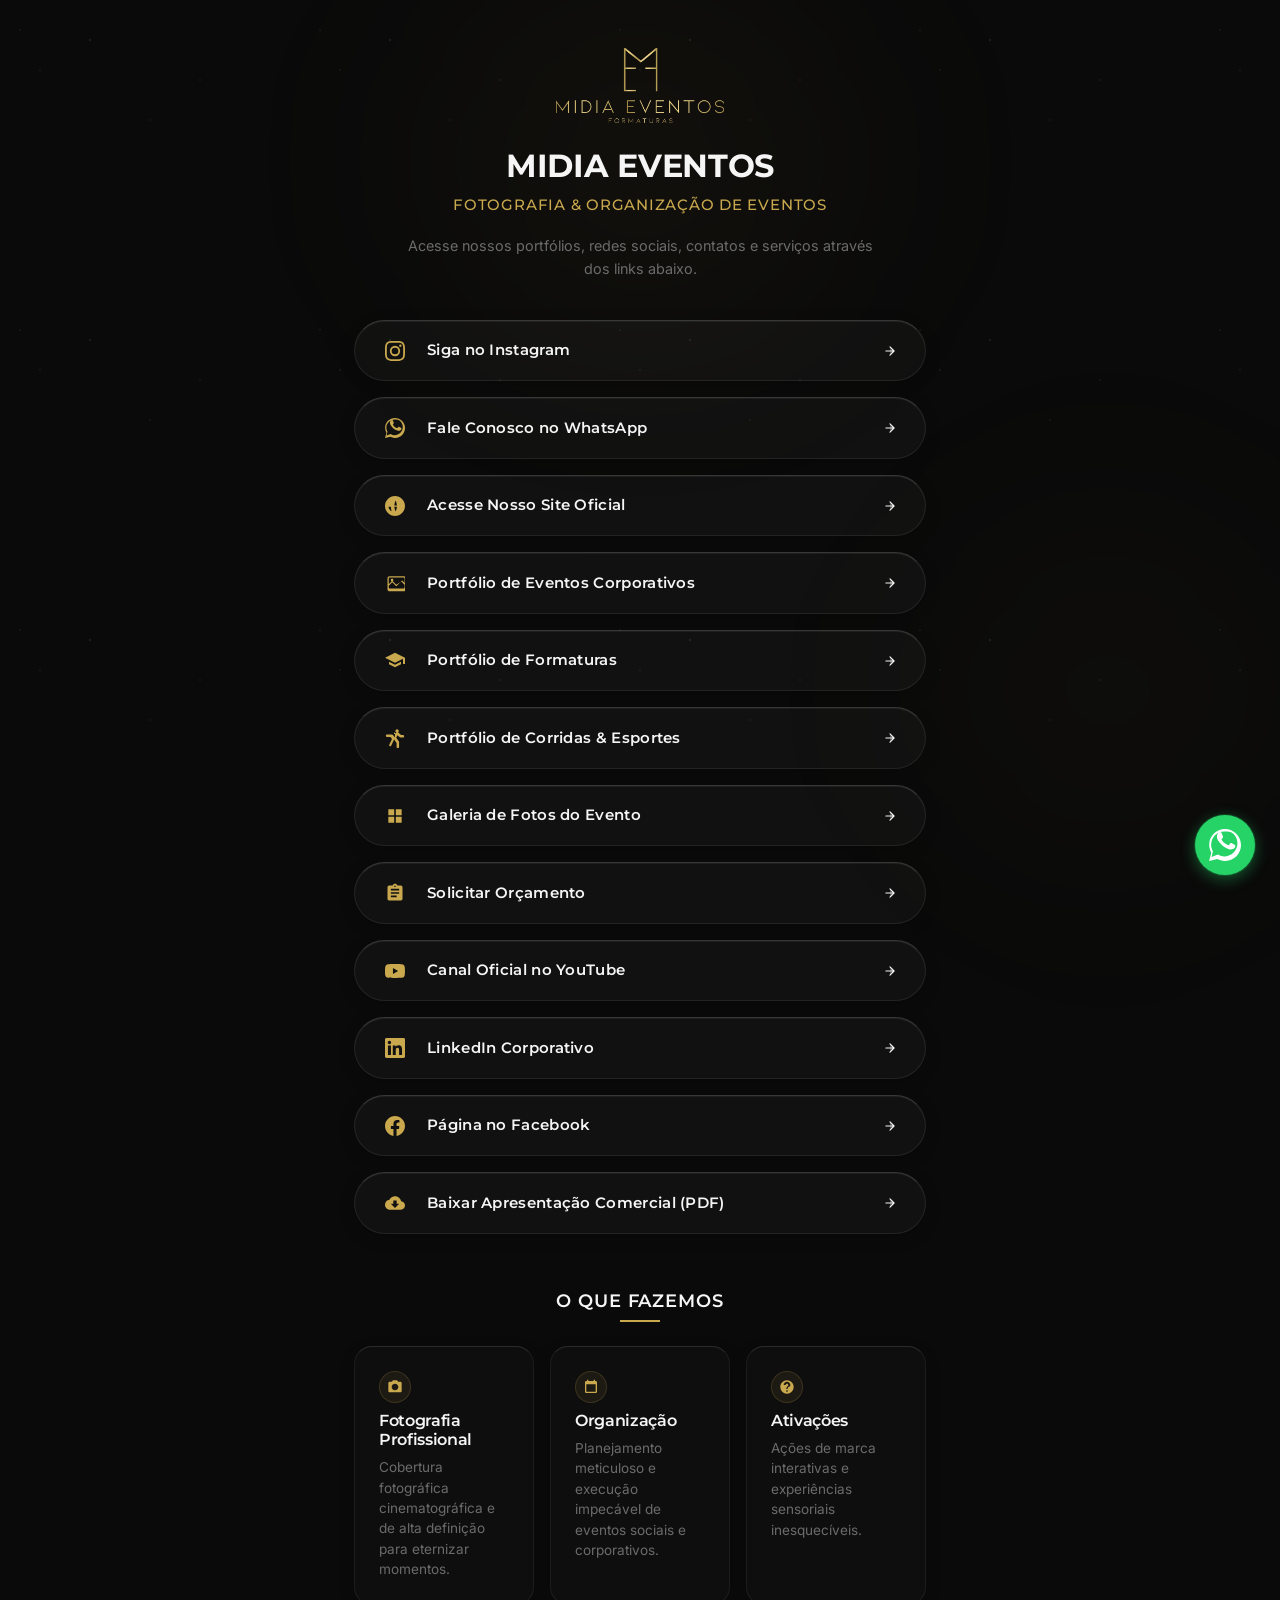
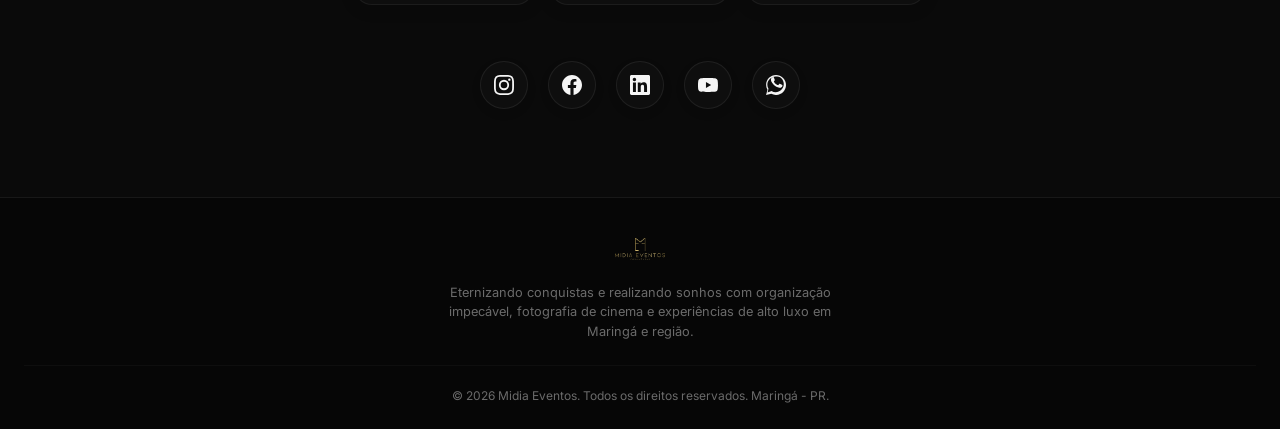
<file: links.html>
<!DOCTYPE html>
<html lang="pt-BR">
<head>
    <meta charset="UTF-8">
    <meta name="viewport" content="width=device-width, initial-scale=1.0">
    
    <!-- SEO Meta Tags -->
    <title>Links | Midia Eventos</title>
    <meta name="description" content="Acesse todos os canais oficiais, portfólios e formas de contato da Midia Eventos.">
    <meta name="keywords" content="formaturas Maringá, fotografia formaturas, eventos Maringá, links Midia Eventos">
    <meta name="robots" content="index, follow">
    
    <!-- Open Graph (Compartilhamento) -->
    <meta property="og:title" content="Links | Midia Eventos">
    <meta property="og:description" content="Acesse todos os canais oficiais, portfólios e formas de contato da Midia Eventos.">
    <meta property="og:image" content="./Assets/Logo/Logotipo.png">
    <meta property="og:type" content="website">
    
    <!-- Favicon -->
    <link rel="icon" type="image/png" href="./Assets/Logo/Logotipo.png">
    
    <!-- Folha de Estilos Globais -->
    <link rel="stylesheet" href="style.css">

    <!-- Estilos específicos da página de Links -->
    <style>
        /* Ajuste do layout geral da página */
        body {
            display: flex;
            flex-direction: column;
            min-height: 100vh;
            justify-content: space-between;
        }

        .links-wrapper {
            width: 100%;
            max-width: 620px;
            margin: 0 auto;
            padding: 3rem 1.5rem;
            text-align: center;
            z-index: 10;
        }

        /* ----------------------------------------------------------
           HERO SECTION
        ---------------------------------------------------------- */
        .links-hero {
            display: flex;
            flex-direction: column;
            align-items: center;
            margin-bottom: 2.5rem;
            animation: fadeInUpBlur 1s cubic-bezier(0.2, 0.8, 0.2, 1) forwards;
        }

        .avatar-container {
            position: relative;
            width: 200px;
            height: 75px;
            margin-bottom: 1.5rem;
            display: flex;
            align-items: center;
            justify-content: center;
        }

        .avatar-img {
            max-width: 100%;
            max-height: 100%;
            object-fit: contain;
        }

        .links-title {
            font-family: var(--font-heading);
            font-size: 2rem;
            font-weight: 700;
            color: var(--color-text-primary);
            text-transform: uppercase;
            letter-spacing: -0.01em;
            margin-bottom: 0.5rem;
        }

        .links-subtitle {
            font-family: var(--font-heading);
            font-size: 0.95rem;
            font-weight: 500;
            color: var(--color-accent);
            letter-spacing: 0.05em;
            text-transform: uppercase;
            margin-bottom: 1rem;
        }

        .links-description {
            font-size: 0.9rem;
            color: var(--color-text-secondary);
            line-height: 1.6;
            max-width: 480px;
        }

        /* ----------------------------------------------------------
           BOTÕES DOS LINKS
        ---------------------------------------------------------- */
        .links-list {
            display: flex;
            flex-direction: column;
            gap: 1rem;
            margin-bottom: 3.5rem;
        }

        .link-card {
            display: flex;
            align-items: center;
            justify-content: flex-start;
            padding: 1.1rem 1.75rem;
            background: rgba(255, 255, 255, 0.03);
            border: 1px solid rgba(255, 255, 255, 0.08);
            border-top-color: rgba(255, 255, 255, 0.16);
            border-radius: 100px;
            color: var(--color-text-primary);
            text-decoration: none;
            font-family: var(--font-heading);
            font-size: 0.95rem;
            font-weight: 600;
            letter-spacing: 0.02em;
            transition: all 0.3s cubic-bezier(0.25, 0.8, 0.25, 1);
            box-shadow: 0 4px 16px rgba(0, 0, 0, 0.2), inset 0 1px 0 rgba(255, 255, 255, 0.05);
            position: relative;
            overflow: hidden;
        }

        .link-card::before {
            content: '';
            position: absolute;
            top: 0;
            left: -150%;
            width: 50%;
            height: 100%;
            background: linear-gradient(
                to right,
                rgba(255, 255, 255, 0) 0%,
                rgba(255, 255, 255, 0.15) 50%,
                rgba(255, 255, 255, 0) 100%
            );
            transform: skewX(-25deg);
            transition: 0.8s;
        }

        .link-card:hover::before {
            left: 150%;
        }

        .link-card:hover {
            background: rgba(201, 168, 78, 0.1);
            border-color: rgba(201, 168, 78, 0.4);
            border-top-color: rgba(201, 168, 78, 0.6);
            color: var(--color-accent);
            transform: translateY(-3px);
            box-shadow: 0 8px 24px rgba(201, 168, 78, 0.12), inset 0 1px 0 rgba(255, 255, 255, 0.08);
        }

        .link-icon-wrapper {
            display: flex;
            align-items: center;
            justify-content: center;
            width: 24px;
            height: 24px;
            margin-right: 1.25rem;
            color: var(--color-accent);
            transition: transform 0.3s ease;
        }

        .link-card:hover .link-icon-wrapper {
            transform: scale(1.15);
        }

        .link-icon {
            width: 20px;
            height: 20px;
            fill: currentColor;
        }

        .link-text {
            flex-grow: 1;
            text-align: left;
        }

        .link-arrow {
            width: 14px;
            height: 14px;
            fill: rgba(255, 255, 255, 0.25);
            transition: all 0.3s ease;
        }

        .link-card:hover .link-arrow {
            fill: var(--color-accent);
            transform: translateX(3px);
        }

        /* ----------------------------------------------------------
           SEÇÃO DE DESTAQUES
        ---------------------------------------------------------- */
        .highlights-section {
            margin-bottom: 3.5rem;
            text-align: left;
        }

        .highlights-title {
            font-family: var(--font-heading);
            font-size: 1.15rem;
            font-weight: 600;
            color: var(--color-text-primary);
            text-transform: uppercase;
            letter-spacing: 0.05em;
            margin-bottom: 1.5rem;
            text-align: center;
            position: relative;
        }

        .highlights-title::after {
            content: '';
            display: block;
            width: 40px;
            height: 2px;
            background-color: var(--color-accent);
            margin: 0.5rem auto 0 auto;
        }

        .highlights-grid {
            display: grid;
            grid-template-columns: 1fr;
            gap: 1.25rem;
        }

        .highlight-card {
            background: rgba(255, 255, 255, 0.02);
            border: 1px solid rgba(255, 255, 255, 0.06);
            border-top-color: rgba(255, 255, 255, 0.12);
            border-radius: 18px;
            padding: 1.5rem;
            transition: all 0.3s ease;
            box-shadow: 0 4px 15px rgba(0,0,0,0.15);
        }

        .highlight-card:hover {
            background: rgba(255, 255, 255, 0.04);
            border-color: rgba(201, 168, 78, 0.2);
            transform: translateY(-2px);
        }

        .highlight-header {
            display: flex;
            align-items: center;
            gap: 0.75rem;
            margin-bottom: 0.5rem;
        }

        .highlight-icon-circle {
            width: 32px;
            height: 32px;
            border-radius: 50%;
            background: rgba(201, 168, 78, 0.08);
            border: 1px solid rgba(201, 168, 78, 0.18);
            display: flex;
            align-items: center;
            justify-content: center;
            color: var(--color-accent);
        }

        .highlight-icon {
            width: 16px;
            height: 16px;
            fill: currentColor;
        }

        .highlight-card-title {
            font-family: var(--font-heading);
            font-size: 1rem;
            font-weight: 600;
            color: var(--color-text-primary);
        }

        .highlight-desc {
            font-size: 0.85rem;
            color: var(--color-text-secondary);
            line-height: 1.5;
            padding-left: 2.5rem;
        }

        /* ----------------------------------------------------------
           SEÇÃO DE REDES SOCIAIS
        ---------------------------------------------------------- */
        .social-section {
            display: flex;
            justify-content: center;
            gap: 1.25rem;
            margin-bottom: 2.5rem;
        }

        .social-btn {
            display: flex;
            align-items: center;
            justify-content: center;
            width: 48px;
            height: 48px;
            border-radius: 50%;
            background: rgba(255, 255, 255, 0.02);
            border: 1px solid rgba(255, 255, 255, 0.07);
            color: var(--color-text-primary);
            transition: all 0.3s ease;
            box-shadow: 0 4px 10px rgba(0,0,0,0.1);
        }

        .social-btn:hover {
            background: rgba(201, 168, 78, 0.15);
            border-color: var(--color-accent);
            color: var(--color-accent);
            transform: translateY(-3px);
            box-shadow: 0 6px 15px rgba(201, 168, 78, 0.2);
        }

        .social-btn .social-icon {
            width: 20px;
            height: 20px;
            fill: currentColor;
        }

        /* ----------------------------------------------------------
           RODAPÉ SIMPLIFICADO
        ---------------------------------------------------------- */
        .links-footer {
            width: 100%;
            background: rgba(6, 6, 6, 0.85);
            border-top: 1px solid rgba(255, 255, 255, 0.07);
            padding: 2.5rem 1.5rem 1.5rem 1.5rem;
            text-align: center;
            z-index: 10;
        }

        .footer-logo {
            height: 22px;
            margin-bottom: 1rem;
        }

        .footer-text {
            font-size: 0.8rem;
            color: var(--color-text-secondary);
            max-width: 400px;
            margin: 0 auto 1.5rem auto;
            line-height: 1.5;
        }

        .footer-copyright {
            font-size: 0.75rem;
            color: var(--color-text-secondary);
            border-top: 1px solid rgba(255, 255, 255, 0.03);
            padding-top: 1.25rem;
        }

        /* ----------------------------------------------------------
           RESPONSIVIDADE E RETOQUES
        ---------------------------------------------------------- */
        @media (min-width: 480px) {
            .highlights-grid {
                grid-template-columns: repeat(3, 1fr);
                gap: 1rem;
            }

            .highlight-desc {
                padding-left: 0;
                margin-top: 0.5rem;
            }
            
            .highlight-header {
                flex-direction: column;
                align-items: flex-start;
                gap: 0.5rem;
            }
        }

        /* ----------------------------------------------------------
           SISTEMA DE ANIMAÇÃO DE ENTRADA (SCROLL TRIGGERS)
        ---------------------------------------------------------- */
        .animate-on-scroll {
            opacity: 0;
            transform: translateY(30px);
            filter: blur(8px);
            -webkit-filter: blur(8px);
            transition: opacity 0.8s ease-out, transform 0.8s ease-out, filter 0.8s ease-out, -webkit-filter 0.8s ease-out;
            -webkit-transition: opacity 0.8s ease-out, transform 0.8s ease-out, -webkit-filter 0.8s ease-out;
        }
        .animate-on-scroll.animate {
            opacity: 1;
            transform: translateY(0);
            filter: blur(0);
            -webkit-filter: blur(0);
        }
    </style>
</head>
<body>

    <!-- Fundo Estrelado & Luzes Globais (Reutilizado do Site Principal) -->
    <div class="stars-bg"></div>
    <div class="glow-spot-1"></div>
    <div class="glow-spot-2"></div>

    <div class="links-wrapper">
        <!-- Seção Hero -->
        <header class="links-hero">
            <div class="avatar-container">
                <img src="./Assets/Logo/Logotipo.png" alt="Midia Eventos" class="avatar-img">
            </div>
            <h1 class="links-title">Midia Eventos</h1>
            <p class="links-subtitle">Fotografia & Organização de Eventos</p>
            <p class="links-description">
                Acesse nossos portfólios, redes sociais, contatos e serviços através dos links abaixo.
            </p>
        </header>

        <!-- Seção de Links Principais -->
        <main class="links-list">
            
            <!-- 1. INSTAGRAM -->
            <!-- COLOQUE A URL DO INSTAGRAM AQUI FUTURAMENTE -->
            <a href="#" target="_blank" class="link-card animate-on-scroll">
                <span class="link-icon-wrapper">
                    <svg class="link-icon" viewBox="0 0 24 24" xmlns="http://www.w3.org/2000/svg">
                        <path d="M12 2.163c3.204 0 3.584.012 4.85.07 3.252.148 4.771 1.691 4.919 4.919.058 1.265.069 1.645.069 4.849 0 3.205-.012 3.584-.069 4.849-.149 3.225-1.664 4.771-4.919 4.919-1.266.058-1.644.07-4.85.07-3.204 0-3.584-.012-4.849-.07-3.26-.149-4.771-1.699-4.919-4.92-.058-1.265-.07-1.644-.07-4.849 0-3.204.013-3.583.07-4.849.149-3.227 1.664-4.771 4.919-4.919 1.266-.057 1.645-.069 4.849-.069zM12 0C8.741 0 8.333.014 7.053.072 2.695.272.273 2.69.073 7.051.014 8.333 0 8.741 0 12c0 3.259.014 3.668.072 4.948.2 4.358 2.618 6.78 6.98 6.98 1.281.058 1.689.072 4.948.072 3.259 0 3.668-.014 4.948-.072 4.354-.2 6.782-2.618 6.979-6.98.059-1.28.073-1.689.073-4.948 0-3.259-.014-3.667-.072-4.947-.196-4.354-2.617-6.78-6.979-6.98C15.668.014 15.259 0 12 0zm0 5.838a6.162 6.162 0 100 12.324 6.162 6.162 0 000-12.324zM12 16a4 4 0 110-8 4 4 0 010 8zm6.406-11.845a1.44 1.44 0 100 2.881 1.44 1.44 0 000-2.881z"/>
                    </svg>
                </span>
                <span class="link-text">Siga no Instagram</span>
                <svg class="link-arrow" viewBox="0 0 24 24" xmlns="http://www.w3.org/2000/svg">
                    <path d="M5 12h14M12 5l7 7-7 7" stroke="currentColor" stroke-width="2" stroke-linecap="round" stroke-linejoin="round"/>
                </svg>
            </a>

            <!-- 2. WHATSAPP COMERCIAL -->
            <!-- COLOQUE A URL DO WHATSAPP AQUI FUTURAMENTE -->
            <a href="#" target="_blank" class="link-card animate-on-scroll">
                <span class="link-icon-wrapper">
                    <svg class="link-icon" viewBox="0 0 24 24" xmlns="http://www.w3.org/2000/svg">
                        <path d="M.057 24l1.687-6.163c-1.041-1.804-1.588-3.849-1.587-5.946C.06 5.348 5.397.01 12.008.01c3.202.001 6.212 1.25 8.477 3.517 2.266 2.268 3.512 5.282 3.512 8.484-.004 6.657-5.34 11.997-11.953 11.997-2.005-.001-3.973-.502-5.724-1.457L0 24zm6.59-4.846c1.6.95 3.188 1.449 4.825 1.451 5.436 0 9.86-4.42 9.864-9.864.002-2.637-1.023-5.116-2.887-6.98C16.584 1.895 14.11 1.87 11.474 1.87c-5.437 0-9.862 4.423-9.866 9.867-.002 1.71.465 3.38 1.353 4.87L1.936 21.05l4.71-1.896zm12.383-7.53c-.34-.17-2.015-.995-2.327-1.108-.31-.114-.537-.17-.763.17-.226.34-.877 1.108-1.075 1.33-.198.22-.397.25-.737.08-.34-.17-1.436-.53-2.736-1.69-1.012-.9-1.694-2.013-1.892-2.353-.198-.34-.02-.524.15-.694.154-.153.34-.397.51-.595.17-.198.226-.34.34-.567.113-.227.056-.425-.028-.595-.085-.17-.763-1.842-1.046-2.522-.276-.665-.554-.575-.763-.586-.198-.01-.425-.012-.653-.012-.226 0-.595.085-.907.425-.31.34-1.19 1.163-1.19 2.833 0 1.67 1.217 3.28 1.387 3.507.17.227 2.396 3.659 5.805 5.132.81.35 1.444.56 1.937.717.814.26 1.556.223 2.143.135.654-.1 2.015-.823 2.3-1.577.283-.755.283-1.402.198-1.537-.085-.136-.31-.22-.65-.39z"/>
                    </svg>
                </span>
                <span class="link-text">Fale Conosco no WhatsApp</span>
                <svg class="link-arrow" viewBox="0 0 24 24" xmlns="http://www.w3.org/2000/svg">
                    <path d="M5 12h14M12 5l7 7-7 7" stroke="currentColor" stroke-width="2" stroke-linecap="round" stroke-linejoin="round"/>
                </svg>
            </a>

            <!-- 3. SITE INSTITUCIONAL -->
            <!-- ALTERE PARA O SEU DOMÍNIO PRINCIPAL FUTURAMENTE -->
            <a href="index.html" class="link-card animate-on-scroll">
                <span class="link-icon-wrapper">
                    <svg class="link-icon" viewBox="0 0 24 24" xmlns="http://www.w3.org/2000/svg">
                        <path d="M12 0c-6.627 0-12 5.373-12 12s5.373 12 12 12 12-5.373 12-12-5.373-12-12-12zm-8.814 11.25h2.923c.094-1.956.402-3.832.883-5.503-2.147 1.25-3.57 3.42-3.806 5.503zm3.876 1.5c.094 1.956.402 3.832.883 5.503-2.147-1.25-3.57-3.42-3.806-5.503h2.923zm5.688 5.727c-.771-1.63-1.341-3.565-1.611-5.727h3.223c-.27 2.162-.84 4.097-1.612 5.727zm-1.611-7.227c.27-2.162.84-4.097 1.611-5.727.772 1.63 1.342 3.565 1.612 5.727h-3.223zm5.611-5.727c.48 1.671.789 3.547.883 5.503h2.923c-.236-2.083-1.659-4.253-3.806-5.503zm.883 7.227c-.094 1.956-.403 3.832-.883 5.503 2.147-1.25 3.57-3.42 3.806-5.503h-2.923z" fill="currentColor"/>
                    </svg>
                </span>
                <span class="link-text">Acesse Nosso Site Oficial</span>
                <svg class="link-arrow" viewBox="0 0 24 24" xmlns="http://www.w3.org/2000/svg">
                    <path d="M5 12h14M12 5l7 7-7 7" stroke="currentColor" stroke-width="2" stroke-linecap="round" stroke-linejoin="round"/>
                </svg>
            </a>

            <!-- 4. PORTFÓLIO DE EVENTOS -->
            <!-- COLOQUE A URL DO PORTFÓLIO DE EVENTOS AQUI FUTURAMENTE -->
            <a href="#" target="_blank" class="link-card animate-on-scroll">
                <span class="link-icon-wrapper">
                    <svg class="link-icon" viewBox="0 0 24 24" xmlns="http://www.w3.org/2000/svg">
                        <path d="M22.5 4h-17c-1.38 0-2.5 1.12-2.5 2.5v13c0 1.38 1.12 2.5 2.5 2.5h17c1.38 0 2.5-1.12 2.5-2.5v-13c0-1.38-1.12-2.5-2.5-2.5zm-17 1.5h17c.55 0 1 .45 1 1v7.67l-3.33-3.33a.996.996 0 00-1.41 0L13.5 14l-4.08-4.08a.996.996 0 00-1.41 0L4.5 13.42V6.5c0-.55.45-1 1-1zm17 13h-17c-.55 0-1-.45-1-1v-2.17l4.25-4.25 4.08 4.08c.39.39 1.02.39 1.41 0l6.25-6.25 3.01 3.01V17.5c0 .55-.45 1-1 1zM8.5 10c.83 0 1.5-.67 1.5-1.5S9.33 7 8.5 7 7 7.67 7 8.5 7.67 10 8.5 10z"/>
                    </svg>
                </span>
                <span class="link-text">Portfólio de Eventos Corporativos</span>
                <svg class="link-arrow" viewBox="0 0 24 24" xmlns="http://www.w3.org/2000/svg">
                    <path d="M5 12h14M12 5l7 7-7 7" stroke="currentColor" stroke-width="2" stroke-linecap="round" stroke-linejoin="round"/>
                </svg>
            </a>

            <!-- 5. PORTFÓLIO DE FORMATURAS -->
            <!-- COLOQUE A URL DO PORTFÓLIO DE FORMATURAS AQUI FUTURAMENTE -->
            <a href="#" target="_blank" class="link-card animate-on-scroll">
                <span class="link-icon-wrapper">
                    <svg class="link-icon" viewBox="0 0 24 24" xmlns="http://www.w3.org/2000/svg">
                        <path d="M12 2L0 8l12 6 9.6-4.8v6.3h2.4v-7.5L24 8 12 2zm0 14.4l-7.2-3.6v3.2l7.2 3.6 7.2-3.6v-3.2l-7.2 3.6z" fill="currentColor"/>
                    </svg>
                </span>
                <span class="link-text">Portfólio de Formaturas</span>
                <svg class="link-arrow" viewBox="0 0 24 24" xmlns="http://www.w3.org/2000/svg">
                    <path d="M5 12h14M12 5l7 7-7 7" stroke="currentColor" stroke-width="2" stroke-linecap="round" stroke-linejoin="round"/>
                </svg>
            </a>

            <!-- 6. PORTFÓLIO DE CORRIDAS -->
            <!-- COLOQUE A URL DO PORTFÓLIO DE CORRIDAS AQUI FUTURAMENTE -->
            <a href="#" target="_blank" class="link-card animate-on-scroll">
                <span class="link-icon-wrapper">
                    <svg class="link-icon" viewBox="0 0 24 24" xmlns="http://www.w3.org/2000/svg">
                        <path d="M14.5 5.5c1.1 0 2-.9 2-2s-.9-2-2-2-2 .9-2 2 .9 2 2 2zM12 11.5l-2.1-2.9c-.4-.5-1-.8-1.7-.8H2.5c-.8 0-1.5.7-1.5 1.5s.7 1.5 1.5 1.5h4.1l1.8 2.5-3.3 6.9c-.3.6 0 1.4.6 1.7.6.3 1.4 0 1.7-.6l3.5-7.4 3 4.2v4.8c0 .8.7 1.5 1.5 1.5s1.5-.7 1.5-1.5v-6c0-.5-.2-1-.6-1.3l-2.8-3.9 1.4-2.9 2.5 2.1c.3.3.7.4 1.1.4h3c.8 0 1.5-.7 1.5-1.5s-.7-1.5-1.5-1.5h-2.2l-3-2.6c-.6-.5-1.5-.6-2.2-.2l-3.3 1.7 1.4-2.9H12v2.9z"/>
                    </svg>
                </span>
                <span class="link-text">Portfólio de Corridas & Esportes</span>
                <svg class="link-arrow" viewBox="0 0 24 24" xmlns="http://www.w3.org/2000/svg">
                    <path d="M5 12h14M12 5l7 7-7 7" stroke="currentColor" stroke-width="2" stroke-linecap="round" stroke-linejoin="round"/>
                </svg>
            </a>

            <!-- 7. GALERIA DE FOTOS -->
            <!-- COLOQUE A URL DA GALERIA DE FOTOS AQUI FUTURAMENTE -->
            <a href="#" target="_blank" class="link-card animate-on-scroll">
                <span class="link-icon-wrapper">
                    <svg class="link-icon" viewBox="0 0 24 24" xmlns="http://www.w3.org/2000/svg">
                        <path d="M4 4h7v7H4zm9 0h7v7h-7zm-9 9h7v7H4zm9 0h7v7h-7z" fill="currentColor"/>
                    </svg>
                </span>
                <span class="link-text">Galeria de Fotos do Evento</span>
                <svg class="link-arrow" viewBox="0 0 24 24" xmlns="http://www.w3.org/2000/svg">
                    <path d="M5 12h14M12 5l7 7-7 7" stroke="currentColor" stroke-width="2" stroke-linecap="round" stroke-linejoin="round"/>
                </svg>
            </a>

            <!-- 8. SOLICITAR ORÇAMENTO -->
            <!-- COLOQUE A URL DO FORMULÁRIO DE ORÇAMENTO OU WHATSAPP AQUI FUTURAMENTE -->
            <a href="index.html#contato" class="link-card animate-on-scroll">
                <span class="link-icon-wrapper">
                    <svg class="link-icon" viewBox="0 0 24 24" xmlns="http://www.w3.org/2000/svg">
                        <path d="M19 3h-4.18C14.4 1.84 13.3 1 12 1c-1.3 0-2.4.84-2.82 2H5c-1.1 0-2 .9-2 2v14c0 1.1.9 2 2 2h14c1.1 0 2-.9 2-2V5c0-1.1-.9-2-2-2zm-7 0c.55 0 1 .45 1 1s-.45 1-1 1-1-.45-1-1 .45-1 1-1zm2 14H7v-2h7v2zm3-4H7v-2h10v2zm0-4H7V7h10v2z" fill="currentColor"/>
                    </svg>
                </span>
                <span class="link-text">Solicitar Orçamento</span>
                <svg class="link-arrow" viewBox="0 0 24 24" xmlns="http://www.w3.org/2000/svg">
                    <path d="M5 12h14M12 5l7 7-7 7" stroke="currentColor" stroke-width="2" stroke-linecap="round" stroke-linejoin="round"/>
                </svg>
            </a>

            <!-- 9. CANAL NO YOUTUBE -->
            <!-- COLOQUE A URL DO YOUTUBE AQUI FUTURAMENTE -->
            <a href="#" target="_blank" class="link-card animate-on-scroll">
                <span class="link-icon-wrapper">
                    <svg class="link-icon" viewBox="0 0 24 24" xmlns="http://www.w3.org/2000/svg">
                        <path d="M23.498 6.163a3.003 3.003 0 00-2.11-2.11C19.518 3.545 12 3.545 12 3.545s-7.518 0-9.388.508a3.003 3.003 0 00-2.11 2.11C0 8.033 0 12 0 12s0 3.967.502 5.837a3.003 3.003 0 002.11 2.11c1.87.508 9.388.508 9.388.508s7.518 0 9.388-.508a3.003 3.003 0 002.11-2.11C24 15.967 24 12 24 12s0-3.967-.502-5.837zM9.545 15.568V8.432L15.818 12l-6.273 3.568z"/>
                    </svg>
                </span>
                <span class="link-text">Canal Oficial no YouTube</span>
                <svg class="link-arrow" viewBox="0 0 24 24" xmlns="http://www.w3.org/2000/svg">
                    <path d="M5 12h14M12 5l7 7-7 7" stroke="currentColor" stroke-width="2" stroke-linecap="round" stroke-linejoin="round"/>
                </svg>
            </a>

            <!-- 10. LINKEDIN -->
            <!-- COLOQUE A URL DO LINKEDIN AQUI FUTURAMENTE -->
            <a href="#" target="_blank" class="link-card animate-on-scroll">
                <span class="link-icon-wrapper">
                    <svg class="link-icon" viewBox="0 0 24 24" xmlns="http://www.w3.org/2000/svg">
                        <path d="M20.447 20.452h-3.554v-5.569c0-1.328-.027-3.037-1.852-3.037-1.853 0-2.136 1.445-2.136 2.939v5.667H9.351V9h3.414v1.561h.046c.477-.9 1.637-1.85 3.37-1.85 3.601 0 4.267 2.37 4.267 5.455v6.286zM5.337 7.433c-1.144 0-2.063-.926-2.063-2.065 0-1.138.92-2.063 2.063-2.063 1.14 0 2.064.925 2.064 2.063 0 1.139-.925 2.065-2.064 2.065zm1.782 13.019H3.555V9h3.564v11.452zM22.225 0H1.771C.792 0 0 .774 0 1.729v20.542C0 23.227.792 24 1.771 24h20.451C23.2 24 24 23.227 24 22.271V1.729C24 .774 23.2 0 22.222 0h.003z"/>
                    </svg>
                </span>
                <span class="link-text">LinkedIn Corporativo</span>
                <svg class="link-arrow" viewBox="0 0 24 24" xmlns="http://www.w3.org/2000/svg">
                    <path d="M5 12h14M12 5l7 7-7 7" stroke="currentColor" stroke-width="2" stroke-linecap="round" stroke-linejoin="round"/>
                </svg>
            </a>

            <!-- 11. FACEBOOK -->
            <!-- COLOQUE A URL DO FACEBOOK AQUI FUTURAMENTE -->
            <a href="#" target="_blank" class="link-card animate-on-scroll">
                <span class="link-icon-wrapper">
                    <svg class="link-icon" viewBox="0 0 24 24" xmlns="http://www.w3.org/2000/svg">
                        <path d="M24 12.073c0-6.627-5.373-12-12-12s-12 5.373-12 12c0 5.99 4.388 10.954 10.125 11.854v-8.385H7.078v-3.47h3.047V9.43c0-3.007 1.792-4.669 4.533-4.669 1.312 0 2.686.235 2.686.235v2.953H15.83c-1.491 0-1.956.925-1.956 1.874v2.25h3.328l-.532 3.47h-2.796v8.385C19.612 23.027 24 18.062 24 12.073z"/>
                    </svg>
                </span>
                <span class="link-text">Página no Facebook</span>
                <svg class="link-arrow" viewBox="0 0 24 24" xmlns="http://www.w3.org/2000/svg">
                    <path d="M5 12h14M12 5l7 7-7 7" stroke="currentColor" stroke-width="2" stroke-linecap="round" stroke-linejoin="round"/>
                </svg>
            </a>

            <!-- 12. DOWNLOAD DE APRESENTAÇÃO COMERCIAL -->
            <!-- COLOQUE A URL DO ARQUIVO PDF DE DOWNLOAD AQUI FUTURAMENTE -->
            <a href="#" target="_blank" class="link-card animate-on-scroll">
                <span class="link-icon-wrapper">
                    <svg class="link-icon" viewBox="0 0 24 24" xmlns="http://www.w3.org/2000/svg">
                        <path d="M19.35 10.04C18.67 6.59 15.64 4 12 4 9.11 4 6.6 5.64 5.35 8.04 2.34 8.36 0 10.91 0 14c0 3.31 2.69 6 6 6h13c2.76 0 5-2.24 5-5 0-2.64-2.05-4.78-4.65-4.96zM17 13l-5 5-5-5h3V9h4v4h3z" fill="currentColor"/>
                    </svg>
                </span>
                <span class="link-text">Baixar Apresentação Comercial (PDF)</span>
                <svg class="link-arrow" viewBox="0 0 24 24" xmlns="http://www.w3.org/2000/svg">
                    <path d="M5 12h14M12 5l7 7-7 7" stroke="currentColor" stroke-width="2" stroke-linecap="round" stroke-linejoin="round"/>
                </svg>
            </a>

        </main>

        <!-- Seção de Destaques -->
        <section class="highlights-section">
            <h2 class="highlights-title">O Que Fazemos</h2>
            <div class="highlights-grid">
                
                <!-- Card 1 -->
                <div class="highlight-card animate-on-scroll">
                    <div class="highlight-header">
                        <div class="highlight-icon-circle">
                            <svg class="highlight-icon" viewBox="0 0 24 24" xmlns="http://www.w3.org/2000/svg">
                                <path d="M9 2L7.17 4H4c-1.1 0-2 .9-2 2v12c0 1.1.9 2 2 2h16c1.1 0 2-.9 2-2V6c0-1.1-.9-2-2-2h-3.17L15 2H9zm3 15c-2.76 0-5-2.24-5-5s2.24-5 5-5 5 2.24 5 5-2.24 5-5 5z" fill="currentColor"/>
                            </svg>
                        </div>
                        <h3 class="highlight-card-title">Fotografia Profissional</h3>
                    </div>
                    <p class="highlight-desc">Cobertura fotográfica cinematográfica e de alta definição para eternizar momentos.</p>
                </div>

                <!-- Card 2 -->
                <div class="highlight-card animate-on-scroll">
                    <div class="highlight-header">
                        <div class="highlight-icon-circle">
                            <svg class="highlight-icon" viewBox="0 0 24 24" xmlns="http://www.w3.org/2000/svg">
                                <path d="M19 3h-1V1h-2v2H8V1H6v2H5c-1.11 0-1.99.9-1.99 2L3 19c0 1.1.89 2 2 2h14c1.1 0 2-.9 2-2V5c0-1.1-.9-2-2-2zm0 16H5V8h14v11z" fill="currentColor"/>
                            </svg>
                        </div>
                        <h3 class="highlight-card-title">Organização</h3>
                    </div>
                    <p class="highlight-desc">Planejamento meticuloso e execução impecável de eventos sociais e corporativos.</p>
                </div>

                <!-- Card 3 -->
                <div class="highlight-card animate-on-scroll">
                    <div class="highlight-header">
                        <div class="highlight-icon-circle">
                            <svg class="highlight-icon" viewBox="0 0 24 24" xmlns="http://www.w3.org/2000/svg">
                                <path d="M12 2C6.48 2 2 6.48 2 12s4.48 10 10 10 10-4.48 10-10S17.52 2 12 2zm1 17h-2v-2h2v2zm2.07-7.75l-.9.92C13.45 12.9 13 13.5 13 15h-2v-.5c0-1.1.45-2.1 1.17-2.83l1.24-1.26c.37-.36.59-.86.59-1.41 0-1.1-.9-2-2-2s-2 .9-2 2H7c0-2.76 2.24-5 5-5s5 2.24 5 5c0 1.04-.42 1.99-1.07 2.75z" fill="currentColor"/>
                            </svg>
                        </div>
                        <h3 class="highlight-card-title">Ativações</h3>
                    </div>
                    <p class="highlight-desc">Ações de marca interativas e experiências sensoriais inesquecíveis.</p>
                </div>

            </div>
        </section>

        <!-- Seção de Redes Sociais Rodapé -->
        <section class="social-section animate-on-scroll">
            
            <!-- Instagram -->
            <!-- COLOQUE A URL DO INSTAGRAM AQUI FUTURAMENTE -->
            <a href="#" target="_blank" class="social-btn" aria-label="Instagram">
                <svg class="social-icon" viewBox="0 0 24 24" xmlns="http://www.w3.org/2000/svg">
                    <path d="M12 2.163c3.204 0 3.584.012 4.85.07 3.252.148 4.771 1.691 4.919 4.919.058 1.265.069 1.645.069 4.849 0 3.205-.012 3.584-.069 4.849-.149 3.225-1.664 4.771-4.919 4.919-1.266.058-1.644.07-4.85.07-3.204 0-3.584-.012-4.849-.07-3.26-.149-4.771-1.699-4.919-4.92-.058-1.265-.07-1.644-.07-4.849 0-3.204.013-3.583.07-4.849.149-3.227 1.664-4.771 4.919-4.919 1.266-.057 1.645-.069 4.849-.069zM12 0C8.741 0 8.333.014 7.053.072 2.695.272.273 2.69.073 7.051.014 8.333 0 8.741 0 12c0 3.259.014 3.668.072 4.948.2 4.358 2.618 6.78 6.98 6.98 1.281.058 1.689.072 4.948.072 3.259 0 3.668-.014 4.948-.072 4.354-.2 6.782-2.618 6.979-6.98.059-1.28.073-1.689.073-4.948 0-3.259-.014-3.667-.072-4.947-.196-4.354-2.617-6.78-6.979-6.98C15.668.014 15.259 0 12 0zm0 5.838a6.162 6.162 0 100 12.324 6.162 6.162 0 000-12.324zM12 16a4 4 0 110-8 4 4 0 010 8zm6.406-11.845a1.44 1.44 0 100 2.881 1.44 1.44 0 000-2.881z"/>
                </svg>
            </a>

            <!-- Facebook -->
            <!-- COLOQUE A URL DO FACEBOOK AQUI FUTURAMENTE -->
            <a href="#" target="_blank" class="social-btn" aria-label="Facebook">
                <svg class="social-icon" viewBox="0 0 24 24" xmlns="http://www.w3.org/2000/svg">
                    <path d="M24 12.073c0-6.627-5.373-12-12-12s-12 5.373-12 12c0 5.99 4.388 10.954 10.125 11.854v-8.385H7.078v-3.47h3.047V9.43c0-3.007 1.792-4.669 4.533-4.669 1.312 0 2.686.235 2.686.235v2.953H15.83c-1.491 0-1.956.925-1.956 1.874v2.25h3.328l-.532 3.47h-2.796v8.385C19.612 23.027 24 18.062 24 12.073z"/>
                </svg>
            </a>

            <!-- LinkedIn -->
            <!-- COLOQUE A URL DO LINKEDIN AQUI FUTURAMENTE -->
            <a href="#" target="_blank" class="social-btn" aria-label="LinkedIn">
                <svg class="social-icon" viewBox="0 0 24 24" xmlns="http://www.w3.org/2000/svg">
                    <path d="M20.447 20.452h-3.554v-5.569c0-1.328-.027-3.037-1.852-3.037-1.853 0-2.136 1.445-2.136 2.939v5.667H9.351V9h3.414v1.561h.046c.477-.9 1.637-1.85 3.37-1.85 3.601 0 4.267 2.37 4.267 5.455v6.286zM5.337 7.433c-1.144 0-2.063-.926-2.063-2.065 0-1.138.92-2.063 2.063-2.063 1.14 0 2.064.925 2.064 2.063 0 1.139-.925 2.065-2.064 2.065zm1.782 13.019H3.555V9h3.564v11.452zM22.225 0H1.771C.792 0 0 .774 0 1.729v20.542C0 23.227.792 24 1.771 24h20.451C23.2 24 24 23.227 24 22.271V1.729C24 .774 23.2 0 22.222 0h.003z"/>
                </svg>
            </a>

            <!-- YouTube -->
            <!-- COLOQUE A URL DO YOUTUBE AQUI FUTURAMENTE -->
            <a href="#" target="_blank" class="social-btn" aria-label="YouTube">
                <svg class="social-icon" viewBox="0 0 24 24" xmlns="http://www.w3.org/2000/svg">
                    <path d="M23.498 6.163a3.003 3.003 0 00-2.11-2.11C19.518 3.545 12 3.545 12 3.545s-7.518 0-9.388.508a3.003 3.003 0 00-2.11 2.11C0 8.033 0 12 0 12s0 3.967.502 5.837a3.003 3.003 0 002.11 2.11c1.87.508 9.388.508 9.388.508s7.518 0 9.388-.508a3.003 3.003 0 002.11-2.11C24 15.967 24 12 24 12s0-3.967-.502-5.837zM9.545 15.568V8.432L15.818 12l-6.273 3.568z"/>
                </svg>
            </a>

            <!-- WhatsApp -->
            <!-- COLOQUE A URL DO WHATSAPP AQUI FUTURAMENTE -->
            <a href="#" target="_blank" class="social-btn" aria-label="WhatsApp">
                <svg class="social-icon" viewBox="0 0 24 24" xmlns="http://www.w3.org/2000/svg">
                    <path d="M.057 24l1.687-6.163c-1.041-1.804-1.588-3.849-1.587-5.946C.06 5.348 5.397.01 12.008.01c3.202.001 6.212 1.25 8.477 3.517 2.266 2.268 3.512 5.282 3.512 8.484-.004 6.657-5.34 11.997-11.953 11.997-2.005-.001-3.973-.502-5.724-1.457L0 24zm6.59-4.846c1.6.95 3.188 1.449 4.825 1.451 5.436 0 9.86-4.42 9.864-9.864.002-2.637-1.023-5.116-2.887-6.98C16.584 1.895 14.11 1.87 11.474 1.87c-5.437 0-9.862 4.423-9.866 9.867-.002 1.71.465 3.38 1.353 4.87L1.936 21.05l4.71-1.896zm12.383-7.53c-.34-.17-2.015-.995-2.327-1.108-.31-.114-.537-.17-.763.17-.226.34-.877 1.108-1.075 1.33-.198.22-.397.25-.737.08-.34-.17-1.436-.53-2.736-1.69-1.012-.9-1.694-2.013-1.892-2.353-.198-.34-.02-.524.15-.694.154-.153.34-.397.51-.595.17-.198.226-.34.34-.567.113-.227.056-.425-.028-.595-.085-.17-.763-1.842-1.046-2.522-.276-.665-.554-.575-.763-.586-.198-.01-.425-.012-.653-.012-.226 0-.595.085-.907.425-.31.34-1.19 1.163-1.19 2.833 0 1.67 1.217 3.28 1.387 3.507.17.227 2.396 3.659 5.805 5.132.81.35 1.444.56 1.937.717.814.26 1.556.223 2.143.135.654-.1 2.015-.823 2.3-1.577.283-.755.283-1.402.198-1.537-.085-.136-.31-.22-.65-.39z"/>
                </svg>
            </a>

        </section>
    </div>

    <!-- Rodapé -->
    <footer class="links-footer">
        <img src="./Assets/Logo/Logotipo.png" alt="Midia Eventos" class="footer-logo">
        <p class="footer-text">
            Eternizando conquistas e realizando sonhos com organização impecável, fotografia de cinema e experiências de alto luxo em Maringá e região.
        </p>
        <div class="footer-copyright">
            <p>&copy; <span id="year">2026</span> Midia Eventos. Todos os direitos reservados. Maringá - PR.</p>
        </div>
    </footer>

    <!-- Botão de WhatsApp Flutuante -->
    <!-- COLOQUE A URL DO WHATSAPP AQUI FUTURAMENTE -->
    <a href="#" class="whatsapp-float" target="_blank" aria-label="Fale Conosco no WhatsApp">
        <svg viewBox="0 0 24 24" xmlns="http://www.w3.org/2000/svg">
            <path d="M.057 24l1.687-6.163c-1.041-1.804-1.588-3.849-1.587-5.946C.06 5.348 5.397.01 12.008.01c3.202.001 6.212 1.25 8.477 3.517 2.266 2.268 3.512 5.282 3.512 8.484-.004 6.657-5.34 11.997-11.953 11.997-2.005-.001-3.973-.502-5.724-1.457L0 24zm6.59-4.846c1.6.95 3.188 1.449 4.825 1.451 5.436 0 9.86-4.42 9.864-9.864.002-2.637-1.023-5.116-2.887-6.98C16.584 1.895 14.11 1.87 11.474 1.87c-5.437 0-9.862 4.423-9.866 9.867-.002 1.71.465 3.38 1.353 4.87L1.936 21.05l4.71-1.896zm12.383-7.53c-.34-.17-2.015-.995-2.327-1.108-.31-.114-.537-.17-.763.17-.226.34-.877 1.108-1.075 1.33-.198.22-.397.25-.737.08-.34-.17-1.436-.53-2.736-1.69-1.012-.9-1.694-2.013-1.892-2.353-.198-.34-.02-.524.15-.694.154-.153.34-.397.51-.595.17-.198.226-.34.34-.567.113-.227.056-.425-.028-.595-.085-.17-.763-1.842-1.046-2.522-.276-.665-.554-.575-.763-.586-.198-.01-.425-.012-.653-.012-.226 0-.595.085-.907.425-.31.34-1.19 1.163-1.19 2.833 0 1.67 1.217 3.28 1.387 3.507.17.227 2.396 3.659 5.805 5.132.81.35 1.444.56 1.937.717.814.26 1.556.223 2.143.135.654-.1 2.015-.823 2.3-1.577.283-.755.283-1.402.198-1.537-.085-.136-.31-.22-.65-.39z"/>
        </svg>
    </a>

    <!-- Script para Ano do Rodapé Dinâmico e Animações -->
    <script>
        document.getElementById("year").textContent = new Date().getFullYear();

        // Sistema de Animação de Entrada ao Rolar a Página (Scroll Triggers)
        const initInViewAnimations = () => {
            const observerOptions = {
                threshold: 0.05,
                rootMargin: "0px 0px -5% 0px"
            };

            const observer = new IntersectionObserver((entries) => {
                let delay = 0;
                // Filtrar e ordenar os elementos intersectados pela posição do topo para animar em ordem (stagger)
                const intersectingEntries = entries
                    .filter(entry => entry.isIntersecting)
                    .sort((a, b) => a.target.getBoundingClientRect().top - b.target.getBoundingClientRect().top);

                intersectingEntries.forEach(entry => {
                    const el = entry.target;
                    if (!el.classList.contains("animate")) {
                        el.style.transitionDelay = `${delay}ms`;
                        delay += 80; // 80ms de intervalo entre cada quadro
                        
                        requestAnimationFrame(() => {
                            el.classList.add("animate");
                        });
                    }
                    observer.unobserve(el);
                });
            }, observerOptions);

            document.querySelectorAll(".animate-on-scroll").forEach(el => {
                observer.observe(el);
            });
        };

        if ('IntersectionObserver' in window) {
            initInViewAnimations();
        } else {
            // Fallback caso navegador não suporte IntersectionObserver
            document.querySelectorAll(".animate-on-scroll").forEach(el => {
                el.classList.add("animate");
            });
        }
    </script>
</body>
</html>
</file>
<file: style.css>
/* ==========================================================================
   DESIGN SYSTEM - MÍDIA EVENTOS FORMATURAS
   ========================================================================== */

@import url('https://fonts.googleapis.com/css2?family=Inter:wght@300;400;500;600;700&family=Montserrat:wght@300;400;500;600;700&display=swap');

:root {
    /* Cores Principais (Regra 60/30/10) */
    --color-dominant: #0A0A0A;       /* 60% - Preto Profundo */
    --color-secondary: #1A1A1A;      /* 30% - Cinza Carvão */
    --color-accent: #C9A84E;         /* 10% - Dourado Sofisticado */
    --color-accent-rgb: 201, 168, 78;
    
    /* Cores de Apoio */
    --color-text-primary: #F5F5F5;    /* Branco Suave */
    --color-text-secondary: #6B6B6B;  /* Cinza Médio */
    --color-border: rgba(255, 255, 255, 0.08);
    --color-border-glow: rgba(201, 168, 78, 0.2);
    --color-bg-dark: #121212;        /* Preto Acinzentado */
    --color-bg-light: #2E2E2E;       /* Cinza Escuro */
    
    /* Tipografia */
    --font-heading: 'Montserrat', sans-serif;
    --font-body: 'Inter', sans-serif;
    
    /* Espaçamentos e Transições */
    --transition-smooth: all 0.4s cubic-bezier(0.25, 0.46, 0.45, 0.94);
    --transition-fast: all 0.2s ease-in-out;
}

/* Reset Moderno */
*, *::before, *::after {
    box-sizing: border-box;
    margin: 0;
    padding: 0;
}

html {
    scroll-behavior: smooth;
    font-size: 16px;
    overflow-x: hidden;
    width: 100%;
}

body {
    font-family: var(--font-body);
    background-color: var(--color-dominant);
    color: var(--color-text-primary);
    overflow-x: hidden;
    line-height: 1.6;
    -webkit-font-smoothing: antialiased;
    width: 100%;
}

/* ==========================================================================
   ESTRUTURAS DE FUNDO & EFEITOS
   ========================================================================== */

/* Efeito de Estrelas no Fundo */
.stars-bg {
    position: fixed;
    top: 0;
    left: 0;
    width: 100%;
    height: 100%;
    z-index: 0;
    pointer-events: none;
    background-image:
        radial-gradient(1px 1px at 20px 30px, #ffffff, rgba(0,0,0,0)),
        radial-gradient(1px 1px at 40px 70px, #ffffff, rgba(0,0,0,0)),
        radial-gradient(1.5px 1.5px at 90px 40px, #ffffff, rgba(0,0,0,0)),
        radial-gradient(1px 1px at 150px 120px, #ffffff, rgba(0,0,0,0)),
        radial-gradient(1px 1px at 200px 80px, #ffffff, rgba(0,0,0,0));
    background-size: 300px 300px;
    opacity: 0.15;
}

/* Luzes de Gradiente de Fundo (Glows) */
.glow-spot-1 {
    position: fixed;
    top: -10%;
    left: 50%;
    transform: translateX(-50%);
    width: 800px;
    height: 500px;
    background: radial-gradient(circle, rgba(201, 168, 78, 0.05) 0%, rgba(10, 10, 10, 0) 70%);
    z-index: 0;
    pointer-events: none;
    border-radius: 50%;
    filter: blur(80px);
}

.glow-spot-2 {
    position: fixed;
    bottom: -10%;
    right: -10%;
    width: 600px;
    height: 600px;
    background: radial-gradient(circle, rgba(201, 168, 78, 0.03) 0%, rgba(10, 10, 10, 0) 70%);
    z-index: 0;
    pointer-events: none;
    border-radius: 50%;
    filter: blur(80px);
}

/* Grade de Design Premium */
.grid-bg {
    position: absolute;
    inset: 0;
    background-image:
        linear-gradient(to right, rgba(255, 255, 255, 0.02) 1px, transparent 1px),
        linear-gradient(to bottom, rgba(255, 255, 255, 0.02) 1px, transparent 1px);
    background-size: 50px 50px;
    mask-image: radial-gradient(ellipse at center, black 30%, transparent 80%);
    -webkit-mask-image: radial-gradient(ellipse at center, black 30%, transparent 80%);
    pointer-events: none;
    z-index: 1;
}

/* ==========================================================================
   TIPOGRAFIA & TÍTULOS
   ========================================================================== */

h1, h2, h3, h4, h5, h6 {
    font-family: var(--font-heading);
    font-weight: 500;
    letter-spacing: -0.02em;
    line-height: 1.2;
}

/* ==========================================================================
   CABECALHO TRANSPARENTE (HEADER)
   ========================================================================== */

.main-header {
    position: fixed;
    top: 0;
    left: 0;
    width: 100%;
    z-index: 100;
    border-bottom: 1px solid rgba(255, 255, 255, 0.05);
    background: rgba(10, 10, 10, 0.7);
    backdrop-filter: blur(12px);
    -webkit-backdrop-filter: blur(12px);
    transition: var(--transition-smooth);
}

.main-header.scrolled {
    background: rgba(10, 10, 10, 0.95);
    border-bottom-color: rgba(201, 168, 78, 0.15);
    box-shadow: 0 10px 30px -10px rgba(0, 0, 0, 0.8);
}

.header-container {
    max-width: 1200px;
    margin: 0 auto;
    padding: 1.25rem 2rem;
    display: flex;
    align-items: center;
    justify-content: space-between;
}

.logo-link {
    display: flex;
    align-items: center;
}

.logo-img {
    height: 35px;
    width: auto;
    object-fit: contain;
}

/* Menu de Navegação */
.nav-menu {
    display: flex;
    align-items: center;
    gap: 2.5rem;
}

.nav-link {
    font-family: var(--font-heading);
    text-transform: uppercase;
    font-size: 0.8rem;
    font-weight: 600;
    letter-spacing: 0.1em;
    color: var(--color-text-primary);
    text-decoration: none;
    position: relative;
    padding: 0.5rem 0;
    opacity: 0.8;
    transition: var(--transition-fast);
}

.nav-link:hover {
    opacity: 1;
    color: var(--color-accent);
}

.nav-link::after {
    content: '';
    position: absolute;
    bottom: 0;
    left: 0;
    width: 0;
    height: 2px;
    background-color: var(--color-accent);
    transition: var(--transition-fast);
}

.nav-link:hover::after {
    width: 100%;
}

/* Botão do Menu Mobile */
.mobile-menu-toggle {
    display: none;
    background: none;
    border: none;
    cursor: pointer;
    flex-direction: column;
    gap: 6px;
    z-index: 110;
}

.mobile-menu-toggle span {
    display: block;
    width: 25px;
    height: 2px;
    background-color: var(--color-text-primary);
    transition: var(--transition-fast);
}

/* ==========================================================================
   SEÇÃO HERO
   ========================================================================== */

.hero-section {
    position: relative;
    min-height: 100vh;
    display: flex;
    align-items: center;
    padding-top: 80px; /* Para não ficar atrás do header fixo */
    overflow: hidden;
}

/* Imagem de Fundo & Overlay */
.hero-background {
    position: absolute;
    inset: 0;
    background-size: cover;
    background-position: center 30%; /* Ajuste no enquadramento para focar nas pessoas/rostos */
    background-repeat: no-repeat;
    z-index: 0;
    transform: scale(1.15); /* Aumentado para cobrir as bordas durante o movimento de parallax */
    will-change: transform;
}

/* Overlay duplo para legibilidade excelente */
.hero-overlay {
    position: absolute;
    inset: 0;
    background: 
        radial-gradient(circle at center, rgba(10, 10, 10, 0.4) 0%, rgba(10, 10, 10, 0.85) 90%),
        linear-gradient(to bottom, rgba(10, 10, 10, 0.5) 0%, rgba(10, 10, 10, 0.95) 100%);
    z-index: 1;
}

/* Container do Conteúdo */
.hero-container {
    position: relative;
    z-index: 10;
    max-width: 1200px;
    margin: 0 auto;
    padding: 4rem 2rem;
    width: 100%;
    display: flex;
    flex-direction: column;
    align-items: flex-start;
}

.hero-content {
    max-width: 800px;
    text-align: left;
}

/* Badges e Elementos de Destaque */
.hero-badge {
    display: inline-flex;
    align-items: center;
    gap: 0.5rem;
    background: rgba(255, 255, 255, 0.03);
    border: 1px solid rgba(255, 255, 255, 0.08);
    border-radius: 100px;
    padding: 0.5rem 1rem;
    margin-bottom: 1.5rem;
    font-size: 0.75rem;
    text-transform: uppercase;
    letter-spacing: 0.1em;
    font-weight: 600;
    color: var(--color-accent);
    backdrop-filter: blur(5px);
    -webkit-backdrop-filter: blur(5px);
}

.hero-badge span {
    position: relative;
    display: flex;
    width: 8px;
    height: 8px;
}

.hero-badge span::before {
    content: '';
    position: absolute;
    width: 100%;
    height: 100%;
    border-radius: 50%;
    background-color: var(--color-accent);
    animation: ping 1.5s cubic-bezier(0, 0, 0.2, 1) infinite;
    opacity: 0.75;
}

.hero-badge span::after {
    content: '';
    position: absolute;
    width: 100%;
    height: 100%;
    border-radius: 50%;
    background-color: var(--color-accent);
}

/* Títulos */
.hero-title {
    font-size: 3.5rem;
    font-weight: 300;
    line-height: 1.1;
    margin-bottom: 1.5rem;
    text-transform: uppercase;
    letter-spacing: -0.03em;
}

.hero-title strong {
    font-weight: 700;
    color: var(--color-text-primary);
    background: linear-gradient(135deg, #ffffff 30%, var(--color-accent) 100%);
    -webkit-background-clip: text;
    -webkit-text-fill-color: transparent;
}

.hero-subtitle {
    font-size: 1.15rem;
    font-weight: 300;
    color: var(--color-text-secondary);
    margin-bottom: 2.5rem;
    line-height: 1.7;
    max-width: 600px;
}

/* ==========================================================================
   BOTÕES E ELEMENTOS INTERATIVOS
   ========================================================================== */

/* Botão Dourado Premium */
.btn-premium {
    position: relative;
    display: inline-flex;
    align-items: center;
    justify-content: center;
    background-color: var(--color-accent);
    color: var(--color-dominant);
    font-family: var(--font-heading);
    font-weight: 700;
    font-size: 0.9rem;
    text-transform: uppercase;
    letter-spacing: 0.1em;
    padding: 1.1rem 2.2rem;
    border: none;
    border-radius: 100px;
    cursor: pointer;
    text-decoration: none;
    overflow: hidden;
    transition: var(--transition-smooth);
    box-shadow: 0 4px 20px rgba(201, 168, 78, 0.2);
}

/* Efeito de Reflexo de Luz Shimmer */
.btn-premium::before {
    content: '';
    position: absolute;
    top: 0;
    left: -150%;
    width: 50%;
    height: 100%;
    background: linear-gradient(
        to right,
        rgba(255, 255, 255, 0) 0%,
        rgba(255, 255, 255, 0.4) 50%,
        rgba(255, 255, 255, 0) 100%
    );
    transform: skewX(-25deg);
    transition: 0.75s;
}

.btn-premium:hover {
    background-color: #dcb659;
    transform: translateY(-3px);
    box-shadow: 0 10px 25px rgba(201, 168, 78, 0.4);
}

.btn-premium:hover::before {
    left: 150%;
}

.btn-premium:active {
    transform: translateY(-1px);
}

/* ==========================================================================
   SEÇÃO SOCIAL PROOF (FAIXA DE AUTORIDADE)
   ========================================================================== */
.social-proof-section {
    position: relative;
    background-color: var(--color-secondary); /* #1A1A1A */
    border-bottom: 1px solid rgba(255, 255, 255, 0.03);
    padding: 5rem 2rem;
    z-index: 10;
}

.social-proof-container {
    max-width: 1200px;
    margin: 0 auto;
    display: flex;
    flex-direction: column;
    gap: 3.5rem;
}

/* Bloco Google */
.google-rating-block {
    display: flex;
    flex-direction: column;
    align-items: center;
    text-align: center;
    gap: 0.75rem;
}

.google-stars {
    display: flex;
    gap: 0.25rem;
}

.google-stars svg {
    width: 20px;
    height: 20px;
    fill: var(--color-accent);
}

.google-text {
    font-family: var(--font-heading);
    font-size: 1rem;
    font-weight: 600;
    letter-spacing: 0.05em;
    color: var(--color-text-primary);
}

/* Grid de Autoridade */
.authority-grid {
    display: grid;
    grid-template-columns: repeat(4, 1fr);
    gap: 2rem;
}

/* Cards de Autoridade */
.authority-card {
    background: rgba(255, 255, 255, 0.02);
    border: 1px solid var(--color-border);
    border-radius: 24px;
    padding: 2.5rem 2rem;
    display: flex;
    flex-direction: column;
    align-items: center;
    text-align: center;
    gap: 1.25rem;
    transition: var(--transition-smooth);
    position: relative;
    overflow: hidden;
}

/* Efeito de feixe de luz laser no hover do card */
.authority-card::before {
    content: '';
    position: absolute;
    top: 0;
    left: -100%;
    width: 100%;
    height: 1px;
    background: linear-gradient(to right, transparent, var(--color-accent), transparent);
    transition: var(--transition-smooth);
}

.authority-card:hover {
    transform: translateY(-5px);
    border-color: var(--color-accent);
    background: rgba(255, 255, 255, 0.04);
    box-shadow: 0 10px 30px -10px rgba(0, 0, 0, 0.5), 0 0 15px rgba(201, 168, 78, 0.05);
}

.authority-card:hover::before {
    left: 100%;
    transition: all 0.6s ease-in-out;
}

.authority-icon {
    width: 48px;
    height: 48px;
    display: flex;
    align-items: center;
    justify-content: center;
    background: rgba(201, 168, 78, 0.07);
    border-radius: 50%;
    border: 1px solid rgba(201, 168, 78, 0.15);
    color: var(--color-accent);
    transition: var(--transition-smooth);
}

.authority-card:hover .authority-icon {
    background: rgba(201, 168, 78, 0.15);
    transform: scale(1.1);
}

.authority-icon svg {
    width: 24px;
    height: 24px;
    stroke: currentColor;
    stroke-width: 1.5;
    fill: none;
}

.authority-title {
    font-family: var(--font-heading);
    font-size: 0.95rem;
    font-weight: 500;
    line-height: 1.4;
    color: var(--color-text-primary);
}

/* Staggered entrance animation for authority cards */
.authority-grid .authority-card:nth-child(1) { transition-delay: 0ms; }
.authority-grid .authority-card:nth-child(2) { transition-delay: 100ms; }
.authority-grid .authority-card:nth-child(3) { transition-delay: 200ms; }
.authority-grid .authority-card:nth-child(4) { transition-delay: 300ms; }

/* Staggered entrance animation for service cards */
.services-grid .service-card:nth-child(1) { transition-delay: 0ms; }
.services-grid .service-card:nth-child(2) { transition-delay: 150ms; }

/* ==========================================================================
   SEÇÃO SERVIÇOS (CARDS DE EXPERIÊNCIA)
   ========================================================================== */
.services-section {
    position: relative;
    background-color: var(--color-dominant); /* #0A0A0A */
    padding: 8rem 2rem;
    z-index: 10;
}

.services-container {
    max-width: 1200px;
    margin: 0 auto;
}

/* Cabeçalho da Seção */
.section-header {
    text-align: center;
    max-width: 700px;
    margin: 0 auto 5rem auto;
}

.section-title {
    font-size: 2.5rem;
    font-weight: 300;
    color: var(--color-text-primary);
    text-transform: uppercase;
    letter-spacing: -0.02em;
    margin-bottom: 1.25rem;
    line-height: 1.2;
}

.section-subtitle {
    font-size: 1.1rem;
    font-weight: 300;
    color: var(--color-text-secondary);
    line-height: 1.6;
}

/* Grid de Serviços */
.services-grid {
    display: grid;
    grid-template-columns: repeat(2, 1fr);
    gap: 3rem;
}

/* Card de Serviço */
.service-card {
    background-color: var(--color-bg-dark); /* #121212 */
    border: 1px solid var(--color-border);
    border-radius: 24px;
    overflow: hidden;
    display: flex;
    flex-direction: column;
    transition: var(--transition-smooth);
}

.service-card:hover {
    transform: translateY(-8px);
    border-color: var(--color-accent);
    box-shadow: 0 20px 40px -15px rgba(0, 0, 0, 0.7), 0 0 30px rgba(201, 168, 78, 0.05);
}

/* Wrapper da Imagem */
.service-image-wrapper {
    width: 100%;
    height: 320px;
    overflow: hidden;
    position: relative;
}

.service-image {
    width: 100%;
    height: 100%;
    object-fit: cover;
    transition: transform 0.8s cubic-bezier(0.25, 0.46, 0.45, 0.94);
    filter: brightness(0.85) contrast(1.05);
}

.service-card:hover .service-image {
    transform: scale(1.08);
    filter: brightness(1) contrast(1.05);
}

/* Conteúdo do Card */
.service-content {
    padding: 3rem 2.5rem;
    flex: 1;
    display: flex;
    flex-direction: column;
    gap: 1rem;
}

.service-card-title {
    font-family: var(--font-heading);
    font-size: 1.5rem;
    font-weight: 600;
    color: var(--color-text-primary);
    letter-spacing: -0.01em;
}

.service-card:hover .service-card-title {
    color: var(--color-accent);
    transition: var(--transition-fast);
}

.service-card-desc {
    font-size: 0.95rem;
    color: var(--color-text-secondary);
    line-height: 1.7;
    font-weight: 300;
}

/* ==========================================================================
   SEÇÃO PORTFÓLIO (GALERIA OTIMIZADA)
   ========================================================================== */
.portfolio-section {
    position: relative;
    background-color: var(--color-secondary); /* #1A1A1A */
    padding: 8rem 2rem;
    z-index: 10;
    border-bottom: 1px solid rgba(255, 255, 255, 0.03);
}

.portfolio-container {
    max-width: 1200px;
    margin: 0 auto;
}

/* Grid de Portfólio */
.portfolio-grid {
    display: grid;
    grid-template-columns: repeat(4, 1fr);
    gap: 1.5rem;
}

/* Item do Portfólio */
.portfolio-item {
    position: relative;
    aspect-ratio: 3 / 4;
    overflow: hidden;
    border-radius: 16px;
    border: 1px solid var(--color-border);
    cursor: pointer;
    background-color: var(--color-dominant);
    transition: var(--transition-smooth);
}

.portfolio-item:hover {
    transform: translateY(-4px);
    border-color: var(--color-accent);
    box-shadow: 0 15px 30px rgba(0, 0, 0, 0.6);
}

.portfolio-img {
    width: 100%;
    height: 100%;
    object-fit: cover;
    object-position: center 20%;
    transition: transform 0.8s cubic-bezier(0.25, 0.46, 0.45, 0.94);
    filter: brightness(0.9);
}

.portfolio-item:hover .portfolio-img {
    transform: scale(1.06);
    filter: brightness(1.05);
}

/* Overlay do Item */
.portfolio-item-overlay {
    position: absolute;
    inset: 0;
    background: linear-gradient(to top, rgba(10, 10, 10, 0.8) 0%, rgba(10, 10, 10, 0) 70%);
    opacity: 0;
    display: flex;
    align-items: flex-end;
    justify-content: center;
    padding-bottom: 1.5rem;
    transition: opacity 0.4s ease;
    z-index: 2;
}

.portfolio-item:hover .portfolio-item-overlay {
    opacity: 1;
}

.portfolio-view-btn {
    font-family: var(--font-heading);
    font-size: 0.75rem;
    text-transform: uppercase;
    font-weight: 700;
    color: var(--color-accent);
    letter-spacing: 0.1em;
    border: 1px solid var(--color-accent);
    padding: 0.5rem 1rem;
    border-radius: 100px;
    background-color: rgba(10, 10, 10, 0.6);
    backdrop-filter: blur(5px);
    -webkit-backdrop-filter: blur(5px);
    transition: var(--transition-fast);
}

.portfolio-item:hover .portfolio-view-btn {
    background-color: var(--color-accent);
    color: var(--color-dominant);
}

/* Lightbox Modal Styles */
.lightbox-modal {
    position: fixed;
    inset: 0;
    z-index: 1000;
    background-color: rgba(10, 10, 10, 0.98);
    display: flex;
    align-items: center;
    justify-content: center;
    opacity: 0;
    pointer-events: none;
    transition: opacity 0.4s cubic-bezier(0.25, 0.46, 0.45, 0.94);
    padding: 2rem;
    backdrop-filter: blur(10px);
    -webkit-backdrop-filter: blur(10px);
}

.lightbox-modal.active {
    opacity: 1;
    pointer-events: auto;
}

.lightbox-content-wrapper {
    position: relative;
    max-width: 90%;
    max-height: 85%;
    display: flex;
    align-items: center;
    justify-content: center;
    border: 1px solid rgba(255, 255, 255, 0.1);
    background-color: var(--color-dominant);
    border-radius: 16px;
    overflow: hidden;
    box-shadow: 0 30px 60px rgba(0, 0, 0, 0.8), 0 0 40px rgba(201, 168, 78, 0.1);
    transform: scale(0.95);
    transition: transform 0.4s cubic-bezier(0.25, 0.46, 0.45, 0.94);
}

.lightbox-modal.active .lightbox-content-wrapper {
    transform: scale(1);
}

.lightbox-image {
    max-width: 100%;
    max-height: 80vh;
    object-fit: contain;
    display: block;
}

.lightbox-close-btn {
    position: absolute;
    top: 1.5rem;
    right: 1.5rem;
    background: none;
    border: none;
    color: var(--color-text-primary);
    cursor: pointer;
    font-size: 2.5rem;
    line-height: 1;
    opacity: 0.6;
    transition: var(--transition-fast);
    z-index: 1010;
}

.lightbox-close-btn:hover {
    opacity: 1;
    color: var(--color-accent);
}

.lightbox-nav-btn {
    position: absolute;
    top: 50%;
    transform: translateY(-50%);
    background: rgba(10, 10, 10, 0.4);
    border: 1px solid rgba(255, 255, 255, 0.1);
    color: var(--color-text-primary);
    font-size: 2.5rem;
    width: 60px;
    height: 60px;
    border-radius: 50%;
    cursor: pointer;
    display: flex;
    align-items: center;
    justify-content: center;
    transition: var(--transition-fast);
    z-index: 1010;
    backdrop-filter: blur(5px);
    -webkit-backdrop-filter: blur(5px);
    user-select: none;
}

.lightbox-nav-btn:hover {
    background: rgba(201, 168, 78, 0.2);
    border-color: var(--color-accent);
    color: var(--color-accent);
    transform: translateY(-50%) scale(1.05);
}

.lightbox-nav-btn:active {
    transform: translateY(-50%) scale(0.95);
}

.lightbox-nav-btn.prev {
    left: 2rem;
}

.lightbox-nav-btn.next {
    right: 2rem;
}


/* Staggered entrance animation for portfolio items */
.portfolio-grid .portfolio-item:nth-child(1) { transition-delay: 0ms; }
.portfolio-grid .portfolio-item:nth-child(2) { transition-delay: 50ms; }
.portfolio-grid .portfolio-item:nth-child(3) { transition-delay: 100ms; }
.portfolio-grid .portfolio-item:nth-child(4) { transition-delay: 150ms; }
.portfolio-grid .portfolio-item:nth-child(5) { transition-delay: 200ms; }
.portfolio-grid .portfolio-item:nth-child(6) { transition-delay: 250ms; }
.portfolio-grid .portfolio-item:nth-child(7) { transition-delay: 300ms; }
.portfolio-grid .portfolio-item:nth-child(8) { transition-delay: 350ms; }

/* ==========================================================================
   SEÇÃO DE DEPOIMENTOS (PROVA SOCIAL)
   ========================================================================== */
.testimonials-section {
    position: relative;
    background-color: var(--color-dominant); /* #0A0A0A */
    padding: 8rem 2rem;
    z-index: 10;
}

.testimonials-container {
    max-width: 1200px;
    margin: 0 auto;
}

/* Grid de Depoimentos */
.testimonials-grid {
    display: grid;
    grid-template-columns: repeat(2, 1fr);
    gap: 2.5rem;
}

/* Card de Depoimento */
.testimonial-card {
    background-color: var(--color-bg-dark); /* #121212 */
    border: 1px solid var(--color-border);
    border-radius: 24px;
    padding: 3rem 2.5rem;
    display: flex;
    flex-direction: column;
    gap: 1.5rem;
    position: relative;
    transition: var(--transition-smooth);
}

.testimonial-card:hover {
    transform: translateY(-5px);
    border-color: rgba(201, 168, 78, 0.4);
    box-shadow: 0 20px 40px -15px rgba(0, 0, 0, 0.8), 0 0 20px rgba(201, 168, 78, 0.05);
}

/* Cabeçalho do Card */
.testimonial-header {
    display: flex;
    justify-content: space-between;
    align-items: center;
    border-bottom: 1px solid rgba(255, 255, 255, 0.05);
    padding-bottom: 1rem;
}

/* Selo Google */
.google-badge-discrete {
    display: flex;
    align-items: center;
    gap: 0.5rem;
}

.google-icon {
    width: 16px;
    height: 16px;
}

.verified-text {
    font-size: 0.7rem;
    color: var(--color-text-secondary);
    font-weight: 500;
    text-transform: uppercase;
    letter-spacing: 0.05em;
}

/* Estrelas do Card */
.stars-gold {
    display: flex;
    gap: 0.15rem;
}

.stars-gold svg {
    width: 16px;
    height: 16px;
    fill: var(--color-accent);
}

/* Conteúdo do Texto */
.testimonial-text {
    font-size: 0.95rem;
    color: var(--color-text-primary);
    line-height: 1.8;
    font-weight: 300;
    font-style: italic;
    opacity: 0.95;
    flex: 1;
}

/* Autor */
.testimonial-author {
    font-family: var(--font-heading);
    font-size: 1rem;
    font-weight: 700;
    color: var(--color-accent);
    letter-spacing: 0.02em;
}

/* Staggered delay */
.testimonials-grid .testimonial-card:nth-child(1) { transition-delay: 0ms; }
.testimonials-grid .testimonial-card:nth-child(2) { transition-delay: 100ms; }
.testimonials-grid .testimonial-card:nth-child(3) { transition-delay: 200ms; }
.testimonials-grid .testimonial-card:nth-child(4) { transition-delay: 300ms; }

/* ==========================================================================
   SEÇÃO CONTATO (CAPTAÇÃO DE LEADS)
   ========================================================================== */
.contact-section {
    position: relative;
    background-color: var(--color-secondary); /* #1A1A1A */
    padding: 8rem 2rem;
    z-index: 10;
    border-bottom: 1px solid rgba(255, 255, 255, 0.03);
}

.contact-container {
    max-width: 800px;
    margin: 0 auto;
}

/* Formulário */
.lead-form {
    background-color: var(--color-bg-dark); /* #121212 */
    border: 1px solid var(--color-border);
    border-radius: 24px;
    padding: 4rem 3.5rem;
    box-shadow: 0 30px 60px rgba(0, 0, 0, 0.6);
}

.form-grid {
    display: grid;
    grid-template-columns: repeat(2, 1fr);
    gap: 2rem 2.5rem;
    margin-bottom: 3rem;
}

.form-group {
    display: flex;
    flex-direction: column;
    gap: 0.75rem;
}

/* Duas colunas completas para Nome no Desktop */
.form-group:nth-child(1) {
    grid-column: span 2;
}

.form-label {
    font-family: var(--font-heading);
    font-size: 0.85rem;
    font-weight: 600;
    color: var(--color-text-primary);
    letter-spacing: 0.05em;
}

.form-input, .form-select {
    font-family: var(--font-body);
    font-size: 0.95rem;
    background-color: rgba(255, 255, 255, 0.02);
    border: 1px solid var(--color-border);
    border-radius: 12px;
    padding: 1.1rem 1.25rem;
    color: var(--color-text-primary);
    transition: var(--transition-fast);
    outline: none;
    width: 100%;
}

.form-input::placeholder {
    color: rgba(245, 245, 245, 0.25);
}

.form-input:focus, .form-select:focus {
    border-color: var(--color-accent);
    background-color: rgba(255, 255, 255, 0.04);
    box-shadow: 0 0 15px rgba(201, 168, 78, 0.1);
}

/* Dropdown styling reset */
.form-select {
    cursor: pointer;
    appearance: none;
    background-image: url("data:image/svg+xml,%3Csvg xmlns='http://www.w3.org/2000/svg' viewBox='0 0 24 24' fill='none' stroke='%23C9A84E' stroke-width='2' stroke-linecap='round' stroke-linejoin='round'%3E%3Cpolyline points='6 9 12 15 18 9'%3E%3C/polyline%3E%3C/svg%3E");
    background-repeat: no-repeat;
    background-position: right 1.25rem center;
    background-size: 1.2rem;
    padding-right: 3rem;
}

.form-select option {
    background-color: var(--color-dominant);
    color: var(--color-text-primary);
}

/* Validações */
.error-msg {
    font-size: 0.75rem;
    color: #EA4335;
    margin-top: 0.25rem;
    display: none;
}

.form-group.invalid .form-input,
.form-group.invalid .form-select {
    border-color: #EA4335;
}

.form-group.invalid .error-msg {
    display: block;
}

/* Envio */
.form-submit-wrapper {
    display: flex;
    justify-content: center;
}

.btn-submit {
    width: 100%;
    max-width: 400px;
    font-size: 1rem;
    letter-spacing: 0.1em;
    padding: 1.25rem 2rem;
}

/* ==========================================================================
   RODAPÉ PRINCIPAL (FOOTER)
   ========================================================================== */
.main-footer {
    position: relative;
    background-color: var(--color-dominant); /* #0A0A0A */
    border-top: 1px solid rgba(255, 255, 255, 0.05);
    padding: 6rem 2rem 2rem 2rem;
    z-index: 10;
}

.footer-container {
    max-width: 1200px;
    margin: 0 auto;
    display: grid;
    grid-template-columns: 2fr 1fr 1fr;
    gap: 4rem;
    margin-bottom: 5rem;
}

.footer-col {
    display: flex;
    flex-direction: column;
    gap: 1.5rem;
}

.footer-logo {
    height: 40px;
    width: auto;
    object-fit: contain;
    align-self: flex-start;
}

.brand-sentence {
    font-size: 0.9rem;
    color: var(--color-text-secondary);
    line-height: 1.7;
    font-weight: 300;
}

.footer-title {
    font-family: var(--font-heading);
    font-size: 1rem;
    font-weight: 700;
    color: var(--color-accent);
    text-transform: uppercase;
    letter-spacing: 0.05em;
}

.footer-nav {
    display: flex;
    flex-direction: column;
    gap: 1rem;
}

.footer-nav a {
    font-family: var(--font-heading);
    font-size: 0.85rem;
    color: var(--color-text-secondary);
    text-decoration: none;
    transition: var(--transition-fast);
    text-transform: uppercase;
    font-weight: 600;
    letter-spacing: 0.05em;
}

.footer-nav a:hover {
    color: var(--color-accent);
}

.contact-info {
    font-size: 0.9rem;
    color: var(--color-text-secondary);
    line-height: 1.6;
}

.social-links {
    display: flex;
    gap: 1.25rem;
    margin-top: 0.5rem;
}

.social-links a {
    color: var(--color-text-secondary);
    transition: var(--transition-fast);
}

.social-links a:hover {
    color: var(--color-accent);
}

.social-icon {
    width: 20px;
    height: 20px;
}

/* Bottom Bar */
.footer-bottom {
    max-width: 1200px;
    margin: 0 auto;
    border-top: 1px solid rgba(255, 255, 255, 0.05);
    padding-top: 2rem;
    display: flex;
    justify-content: space-between;
    align-items: center;
    flex-wrap: wrap;
    gap: 1.5rem;
}

.footer-bottom p {
    font-size: 0.8rem;
    color: rgba(245, 245, 245, 0.3);
    font-weight: 300;
    margin: 0;
}

.developer-credits {
    display: flex;
    align-items: center;
    gap: 0.5rem;
    font-size: 0.8rem;
    color: rgba(245, 245, 245, 0.3);
    font-weight: 300;
}

.dev-logo-link {
    display: inline-flex;
    align-items: center;
    transition: var(--transition-fast);
}

.dev-logo-link:hover {
    opacity: 0.8;
}

.dev-logo {
    height: 20px;
    width: auto;
    object-fit: contain;
    filter: brightness(0.85);
    transition: var(--transition-fast);
}

.dev-logo-link:hover .dev-logo {
    filter: brightness(1) drop-shadow(0 0 5px rgba(255, 255, 255, 0.3));
}


/* ==========================================================================
   MÓDULO DE ANIMAÇÕES & ENTRADAS
   ========================================================================== */

@keyframes ping {
    75%, 100% {
        transform: scale(2.5);
        opacity: 0;
    }
}

/* Animação com Fade, Slide e Blur */
@keyframes fadeInUpBlur {
    0% {
        opacity: 0;
        transform: translateY(30px);
        filter: blur(10px);
    }
    100% {
        opacity: 1;
        transform: translateY(0);
        filter: blur(0);
    }
}

.animate-fade-up {
    opacity: 0;
    animation: fadeInUpBlur 1.2s cubic-bezier(0.2, 0.8, 0.2, 1) forwards;
}

.delay-1 { animation-delay: 150ms; }
.delay-2 { animation-delay: 300ms; }
.delay-3 { animation-delay: 450ms; }
.delay-4 { animation-delay: 600ms; }

/* ==========================================================================
   RESPONSIVIDADE (MOBILE-FIRST)
   ========================================================================== */

/* Tablet (menor que 992px) */
@media (max-width: 992px) {
    .hero-title {
        font-size: 2.8rem;
    }
    
    .nav-menu {
        gap: 1.5rem;
    }

    .authority-grid {
        grid-template-columns: repeat(2, 1fr);
    }

    /* Ajustes da Seção Serviços */
    .services-section {
        padding: 6rem 2rem;
    }
    
    .section-title {
        font-size: 2rem;
    }

    .services-grid {
        gap: 2rem;
    }
    
    .service-image-wrapper {
        height: 260px;
    }

    /* Ajustes da Seção Portfólio */
    .portfolio-section {
        padding: 6rem 2rem;
    }

    .portfolio-grid {
        grid-template-columns: repeat(3, 1fr);
        gap: 1.25rem;
    }

    /* Ajustes da Seção Depoimentos */
    .testimonials-section {
        padding: 6rem 2rem;
    }

    .testimonials-grid {
        grid-template-columns: 1fr;
        gap: 2rem;
    }

    /* Ajustes da Seção Contato & Rodapé */
    .footer-container {
        grid-template-columns: 1fr 1fr;
        gap: 3rem;
    }
    .brand-col {
        grid-column: span 2;
    }
}

/* Mobile (menor que 768px) */
@media (max-width: 768px) {
    .header-container {
        padding: 1rem 1.5rem;
    }

    .logo-img {
        height: 28px;
    }

    /* Menu colapsado no Mobile */
    .mobile-menu-toggle {
        display: flex;
    }

    .nav-menu {
        position: fixed;
        top: 0;
        right: 0;
        width: 100%;
        height: 100vh;
        background-color: var(--color-dominant);
        flex-direction: column;
        justify-content: center;
        align-items: center;
        gap: 2rem;
        z-index: 105;
        transform: translateX(100%);
        visibility: hidden;
        transition: transform 0.4s cubic-bezier(0.77, 0.2, 0.05, 1), visibility 0.4s cubic-bezier(0.77, 0.2, 0.05, 1);
    }

    .nav-menu.active {
        transform: translateX(0);
        visibility: visible;
    }

    .nav-link {
        font-size: 1.2rem;
    }

    /* Comportamento do Botão do Hambúrguer Ativo */
    .mobile-menu-toggle.active span:nth-child(1) {
        transform: rotate(45deg) translate(5px, 5px);
    }
    
    .mobile-menu-toggle.active span:nth-child(2) {
        opacity: 0;
    }
    
    .mobile-menu-toggle.active span:nth-child(3) {
        transform: rotate(-45deg) translate(6px, -7px);
    }

    /* Ajustes da Seção Hero */
    .hero-section {
        padding-top: 70px;
    }

    .hero-container {
        padding: 3rem 1.5rem;
        justify-content: center;
        align-items: center;
    }

    .hero-content {
        text-align: center;
        display: flex;
        flex-direction: column;
        align-items: center;
    }

    .hero-title {
        font-size: 2.1rem;
        line-height: 1.2;
    }

    .hero-subtitle {
        font-size: 1rem;
        margin-bottom: 2rem;
    }

    .btn-premium {
        width: 100%;
        padding: 1rem 1.5rem;
        font-size: 0.85rem;
    }

    /* Ajustes da Seção Social Proof */
    .social-proof-section {
        padding: 4rem 1.5rem;
    }
    .authority-grid {
        grid-template-columns: 1fr;
        gap: 1.5rem;
    }
    .authority-card {
        padding: 2rem 1.5rem;
    }

    /* Ajustes da Seção Serviços */
    .services-section {
        padding: 5rem 1.5rem;
    }

    .section-header {
        margin-bottom: 3.5rem;
    }

    .services-grid {
        grid-template-columns: 1fr;
        gap: 2rem;
    }

    .service-content {
        padding: 2rem 1.5rem;
    }

    /* Ajustes da Seção Portfólio */
    .portfolio-section {
        padding: 5rem 1.5rem;
    }

    .portfolio-grid {
        grid-template-columns: repeat(2, 1fr);
        gap: 1rem;
    }

    /* Ajustes da Seção Depoimentos */
    .testimonials-section {
        padding: 5rem 1.5rem;
    }

    .testimonial-card {
        padding: 2rem 1.5rem;
    }

    /* Ajustes da Seção Contato & Rodapé */
    .contact-section {
        padding: 5rem 1.5rem;
    }

    .lead-form {
        padding: 3rem 2rem;
    }

    .form-grid {
        grid-template-columns: 1fr;
        gap: 1.5rem;
    }

    .form-group:nth-child(1) {
        grid-column: span 1;
    }

    .main-footer {
        padding: 4rem 1.5rem 2rem 1.5rem;
    }

    .footer-container {
        grid-template-columns: 1fr;
        gap: 2.5rem;
    }

    .brand-col {
        grid-column: span 1;
    }

    .footer-bottom {
        flex-direction: column;
        justify-content: center;
        text-align: center;
        gap: 1rem;
    }

    .lightbox-nav-btn {
        width: 45px;
        height: 45px;
        font-size: 1.8rem;
    }

    .lightbox-nav-btn.prev {
        left: 1rem;
    }

    .lightbox-nav-btn.next {
        right: 1rem;
    }

    /* Otimizações de Performance Mobile (Desativa backdrop-filter pesado em múltiplos cards simultâneos) */
    .hero-content, 
    .authority-card, 
    .service-card, 
    .testimonial-card, 
    .lead-form {
        backdrop-filter: none !important;
        -webkit-backdrop-filter: none !important;
        background: rgba(15, 15, 15, 0.92) !important;
    }
}

/* Mobile Pequeno (menor que 480px) */
@media (max-width: 480px) {
    .portfolio-grid {
        grid-template-columns: 1fr;
        gap: 1.25rem;
    }
    
    .portfolio-item {
        aspect-ratio: 3 / 4;
    }
}

/* ==========================================================================
   BOTÃO DE WHATSAPP FLUTUANTE
   ========================================================================== */
.whatsapp-float {
    position: fixed;
    bottom: 25px;
    right: 25px;
    width: 60px;
    height: 60px;
    background-color: #25D366;
    color: #ffffff;
    border-radius: 50%;
    display: flex;
    align-items: center;
    justify-content: center;
    box-shadow: 0 4px 15px rgba(37, 211, 102, 0.4), 0 0 0 1px rgba(37, 211, 102, 0.2);
    z-index: 999;
    text-decoration: none;
    transition: all 0.3s cubic-bezier(0.25, 0.8, 0.25, 1);
}

.whatsapp-float:hover {
    transform: translateY(-5px) scale(1.08);
    background-color: #20ba5a;
    color: #ffffff;
    box-shadow: 0 8px 25px rgba(37, 211, 102, 0.6), 0 0 0 1px rgba(37, 211, 102, 0.4);
}

.whatsapp-float svg {
    width: 32px;
    height: 32px;
    fill: currentColor;
}

/* Efeito de pulso discreto */
.whatsapp-float::after {
    content: '';
    position: absolute;
    inset: -3px;
    border-radius: 50%;
    border: 2px solid #25D366;
    opacity: 0;
    animation: whatsapp-pulse 2s infinite;
    pointer-events: none;
}

@keyframes whatsapp-pulse {
    0% {
        transform: scale(1);
        opacity: 0.8;
    }
    100% {
        transform: scale(1.25);
        opacity: 0;
    }
}

@media (max-width: 768px) {
    .whatsapp-float {
        bottom: 20px;
        right: 20px;
        width: 50px;
        height: 50px;
    }
    .whatsapp-float svg {
        width: 26px;
        height: 26px;
    }
}
</file>
